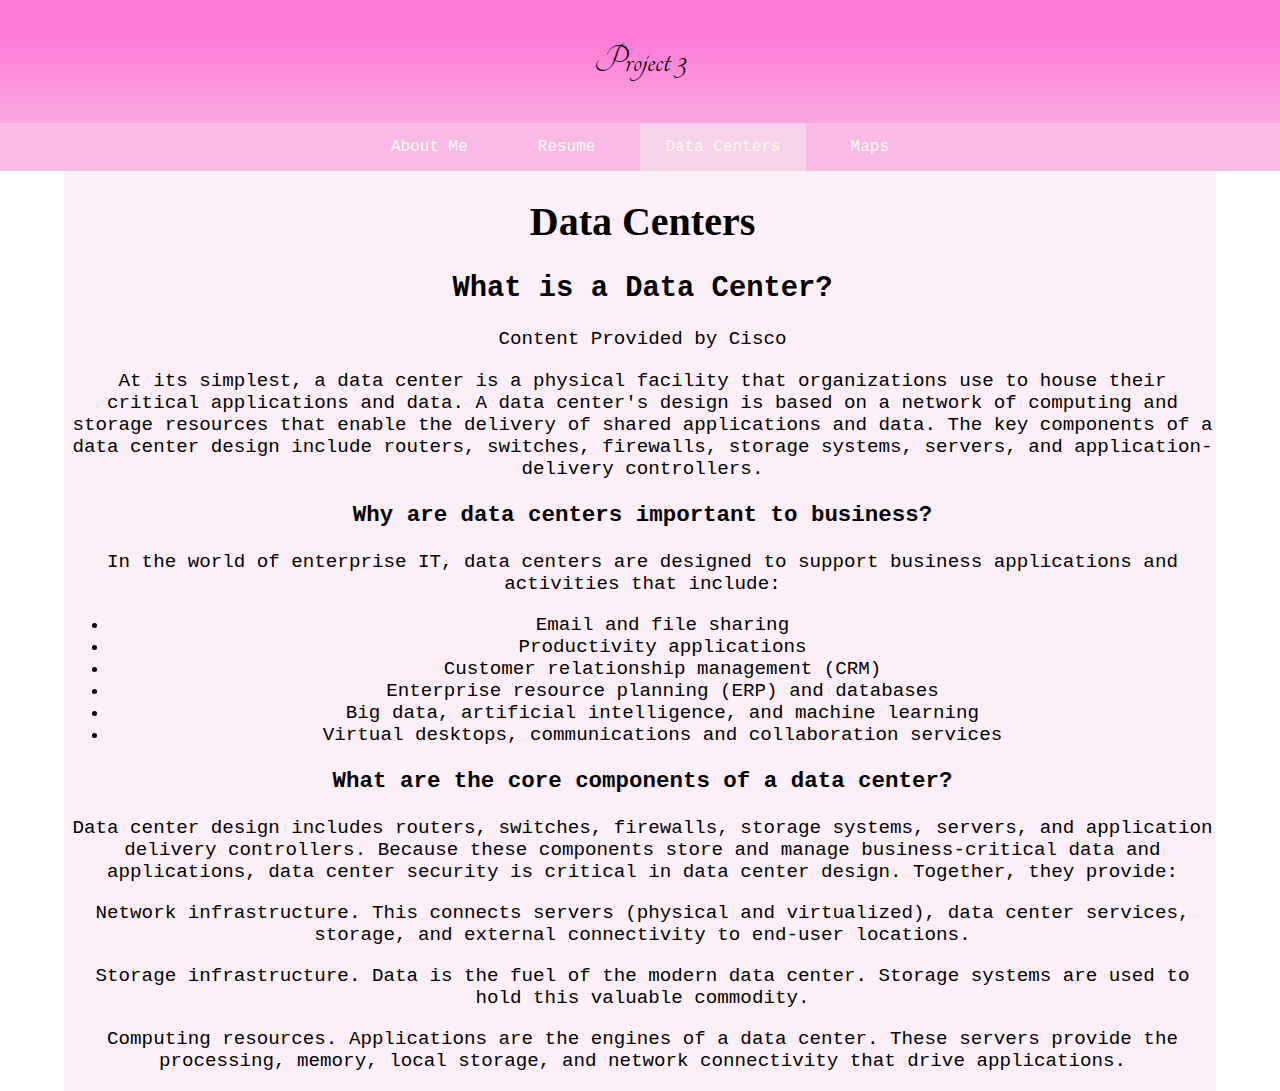
<file: datacenters.html>
<!DOCTYPE html>
<html lang="en">
<head>
	<meta charset="UTF-8">
	<style>
			h1 {
				text-align: center; 
				font-family: "Tangerine, serif";	
			}
			body {
				text-align: left; 
			}
			img {
					margin: 10px; 
					max-width: 100%; 
					height: auto; 
			}
		</style>	
	<title>Project 3</title>
	<link href="https://fonts.googleapis.com/css?family=Knewave" rel="stylesheet">
	<link href="https://fonts.googleapis.com/css?family=Tangerine" rel="stylesheet">
	<link rel="stylesheet" type="text/css" href="css/normalize.css">
	<link rel="stylesheet" type="text/css" href="css/style.css">
</head>
<body>
	<header id="main-header">
		<div id="header-container" class="container">
			<div id="company-name"><p>Project 3</p></div>
		</div>
	</header>
	<nav id="main-navbar">
		<div id="navbar-container" class="container">
			<ul>
				<li><a href="index.html">About Me</a></li>
				<li><a href="resume.html">Resume</a></li>
				<li id="onpage"><a href="#">Data Centers</a></li>
				<li><a href="maps.html">Maps</a></li>
			</ul>	
		</div>				
	</nav>		
	<div id="content-wrapper" class="container">
		<main id="main-content">	
		<h1>Data Centers</h1>
		<h2>What is a Data Center?</h2>
			<p>Content Provided by Cisco</p>
			<p>At its simplest, a data center is a physical facility that organizations use to house their critical applications and data. A data center's design is based on a network of computing and storage resources that enable the delivery of shared applications and data. The key components of a data center design include routers, switches, firewalls, storage systems, servers, and application-delivery controllers.</p>
		<h3>Why are data centers important to business?</h3>
			<p>In the world of enterprise IT, data centers are designed to support business applications and activities that include:</p>
				<ul>
					<li>Email and file sharing</li>
					<li>Productivity applications</li>
					<li>Customer relationship management (CRM)</li>
					<li>Enterprise resource planning (ERP) and databases</li>
					<li>Big data, artificial intelligence, and machine learning</li>
					<li>Virtual desktops, communications and collaboration services</li>
				</ul>			
		<h3>What are the core components of a data center?</h3>
			<p>Data center design includes routers, switches, firewalls, storage systems, servers, and application delivery controllers. Because these components store and manage business-critical data and applications, data center security is critical in data center design. Together, they provide:</p>
			<p>Network infrastructure. This connects servers (physical and virtualized), data center services, storage, and external connectivity to end-user locations.</p>
			<p>Storage infrastructure. Data is the fuel of the modern data center. Storage systems are used to hold this valuable commodity.</p>
			<p>Computing resources. Applications are the engines of a data center. These servers provide the processing, memory, local storage, and network connectivity that drive applications.</p>
		</main>
	</div>
</body>
</html>
</file>
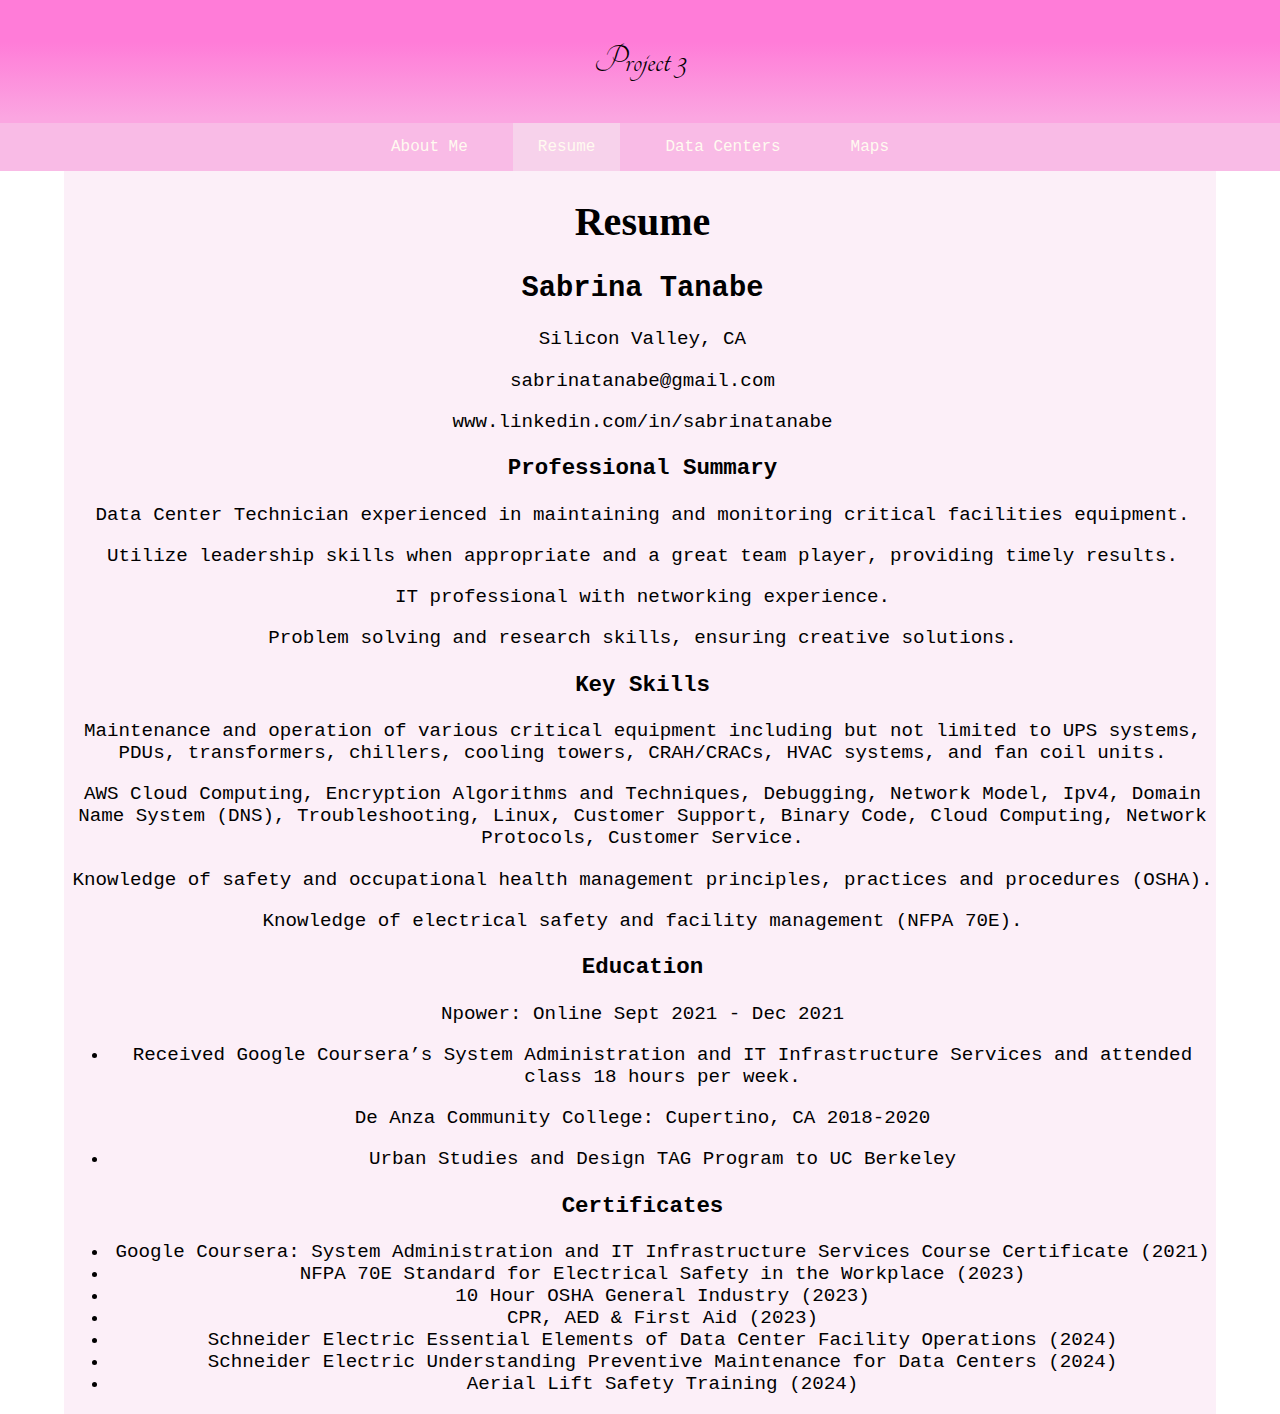
<file: resume.html>
<!DOCTYPE html>
<html lang="en">
<head>
	<meta charset="UTF-8">
	<style>
			h1 {
				text-align: center; 
				font-family: "Tangerine, serif";	
			}
			body {
				text-align: left;
			}
			img {
					margin: 10px; 
					max-width: 100%;
					height: auto; 
			}
		</style>	
	<title>Project 3</title>
	<link href="https://fonts.googleapis.com/css?family=Knewave" rel="stylesheet">
	<link href="https://fonts.googleapis.com/css?family=Tangerine" rel="stylesheet">
	<link rel="stylesheet" type="text/css" href="css/normalize.css">
	<link rel="stylesheet" type="text/css" href="css/style.css">
</head>
<body>
	<header id="main-header">
		<div id="header-container" class="container">
			<div id="company-name"><p>Project 3</p></div>
		</div>
	</header>
	<nav id="main-navbar">
		<div id="navbar-container" class="container">
			<ul>
				<li><a href="index.html">About Me</a></li>
				<li id="onpage"><a href="#">Resume</a></li>
				<li><a href="datacenters.html">Data Centers</a></li>
				<li><a href="maps.html">Maps</a></li>
			</ul>	
		</div>				
	</nav>		
	<div id="content-wrapper" class="container">
		<main id="main-content">	
			<h1>Resume</h1>
		<h2>Sabrina Tanabe</h2>
			<p>Silicon Valley, CA</p>
			<p>sabrinatanabe@gmail.com</p>
			<p>www.linkedin.com/in/sabrinatanabe</p>
		<h3>Professional Summary</h3>
			<p>Data Center Technician experienced in maintaining and monitoring critical facilities equipment.</p>
			<p>Utilize leadership skills when appropriate and a great team player, providing timely results.</p>
			<p>IT professional with networking experience.</p>
			<p>Problem solving and research skills, ensuring creative solutions.</p>
		<h3>Key Skills</h3>
			<p>Maintenance and operation of various critical equipment including but not limited to UPS systems, PDUs, transformers, chillers, cooling towers, CRAH/CRACs, HVAC systems, and fan coil units.</p>
			<p>AWS Cloud Computing, Encryption Algorithms and Techniques, Debugging, Network Model, Ipv4, Domain Name System (DNS), Troubleshooting, Linux, Customer Support, Binary Code, Cloud Computing, Network Protocols, Customer Service.</p> 
			<p>Knowledge of safety and occupational health management principles, practices and procedures (OSHA).</p>
			<p>Knowledge of electrical safety and facility management (NFPA 70E).</p>	
		<h3>Education</h3>
			<p>Npower:  Online Sept 2021 - Dec 2021</p> 
				<ul>
					<li>Received Google Coursera’s System Administration and IT Infrastructure Services and attended class 18 hours per week.</li>
				</ul>
			<p>De Anza Community College:  Cupertino, CA 2018-2020</p>
				<ul>
					<li>Urban Studies and Design TAG Program to UC Berkeley</li>	
				</ul>		
		<h3>Certificates</h3>
			<ul>
				<li>	Google Coursera: System Administration and IT Infrastructure Services Course Certificate (2021)</li>
				<li>NFPA 70E Standard for Electrical Safety in the Workplace (2023)</li>			
				<li>10 Hour OSHA General Industry (2023)</li>
				<li>CPR, AED & First Aid (2023)</li>
				<li>Schneider Electric Essential Elements of Data Center Facility Operations (2024)</li>
				<li>Schneider Electric Understanding Preventive Maintenance for Data Centers (2024)</li>
				<li>Aerial Lift Safety Training (2024)</li>
			</ul>
		</main>	
	</div>
</body>
</html>
</file>
<file: css/style.css>
td, th {
	border: 1px solid;
}

#main-header {
  background: linear-gradient(to bottom, rgba(255,124,216,1) 1%, rgba(255,124,216,1) 34%, rgba(251,166,225,1) 96%);
  text-align: center;
  font-size: 3rem;
  font-family: "Tangerine", serif;
}

#company-name {
  font-size: 30px;
}

.container {
  width: 960px;
  margin: 0 auto;
  overflow: hidden;
}

#main-navbar {
  background-color: #F9BBE6;
}

#navbar-container {
  width: 100%;
  position: relative;
  text-align: center;
  font-family: "Lucida Console", "Courier New", "monospace";
}

#main-navbar {
 overflow: hidden;
}

#main-navbar ul {
  list-style-type: none;
	margin: 0;
  padding: 0;
  display: inline-block;
  display: flex;
  justify-content: center; 
}

#main-navbar ul li a {
  display: block;
  padding: 10px 20px;
  color: #FFFAF0;
  text-decoration: none;
  font-family: "Lucida Console", "Courier New", "monospace";
}

#main-navbar ul li a:hover {
  text-decoration: underline;
}

#content-wrapper {
  background-color: #FCEFF8;
}

#main-navbar #onpage {
  background-color: #F7D2EB;
}

#main-content {
  font-family: "Lucida Console", "Courier New", "monospace";
  margin-left: 5px;
}

.center {
  display: block;
  margin-left: auto;
  margin-right: auto;
  width: 50%; 
}

/* Media Queries */
@media screen and (min-width: 600px) {
  body {
  	text-align: center;
  }
  .container {
  	width: 90%;
  }
  h1 {
  	font-size: 2.5rem;
  }
  #main-navbar ul {
  	flex-direction: row;
  }
  #main-navbar ul li {
  	margin: 0 10px;
  }
}

@media screen and (min-width: 900px) {
	#main-header {
  	font-size: 4rem;
  }
  #company-name {
  	font-size: 40px;
  }
  #main-navbar ul li a {
  	padding: 15px 25px;
  }
  #main-content {
  	font-size: 1.2rem;
  }
  .center {
  	width: 70%;
  }
}

#wrapper {
	display: flex;
	width: 850px;
	height: 600px;
	align-items: center;
	justify-content: center;
	background-color: #F7D2EB;
	overflow: hidden;
	margin: 20px auto;
	z-index: 1;
}
#wrapper {
	width: 700px;
	height: 500px;
	align-items: center;
	justify-content: center;
	background-color: #F9BBE6;
	margin: 30px auto;
	margin: 30px auto;
	z-index: 2;
}
#map {
	width: 700px;
	height: 500px;
	align-items: center;
	justify-content: center;
	background-color: #F9BBE6;
	margin: 30px auto;
	margin: 30px auto;
	z-index: 3;
</file>
